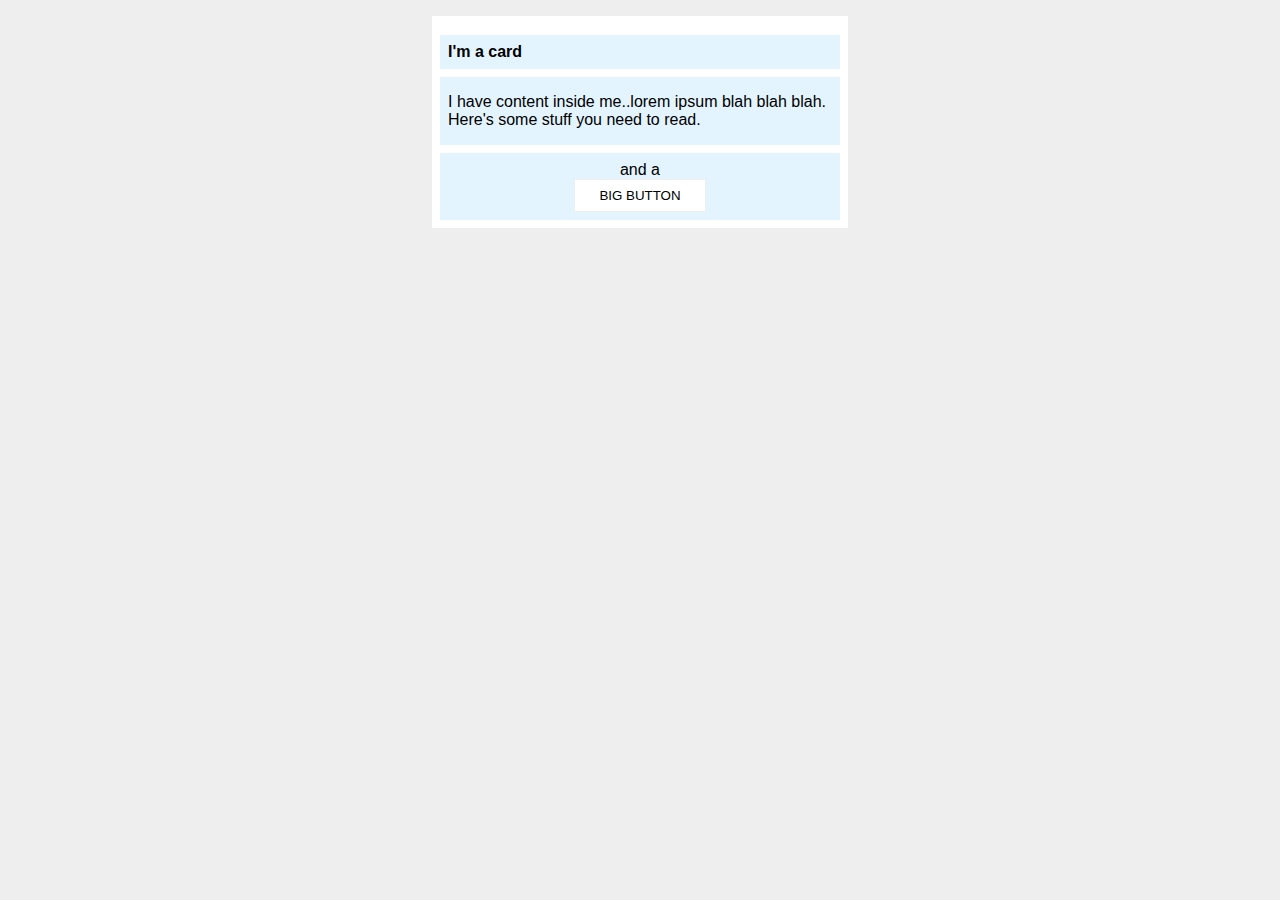
<file: foundations/block-and-inline/02-margin-and-padding-2/index.html>
<!DOCTYPE html>
<html lang="en">

<head>
  <meta charset="UTF-8">
  <meta http-equiv="X-UA-Compatible" content="IE=edge">
  <meta name="viewport" content="width=device-width, initial-scale=1.0">
  <title>Margin and Padding exercise 2</title>
  <link rel="stylesheet" href="style.css">
</head>

<body>
  <div class="card">
    <h1 class="title">I'm a card</h1>
    <div class="content">I have content inside me..lorem ipsum blah blah blah. Here's some stuff you need to read.</div>
    <div class="button-container">and a <button>BIG BUTTON</button></div>
  </div>
</body>

</html>
</file>
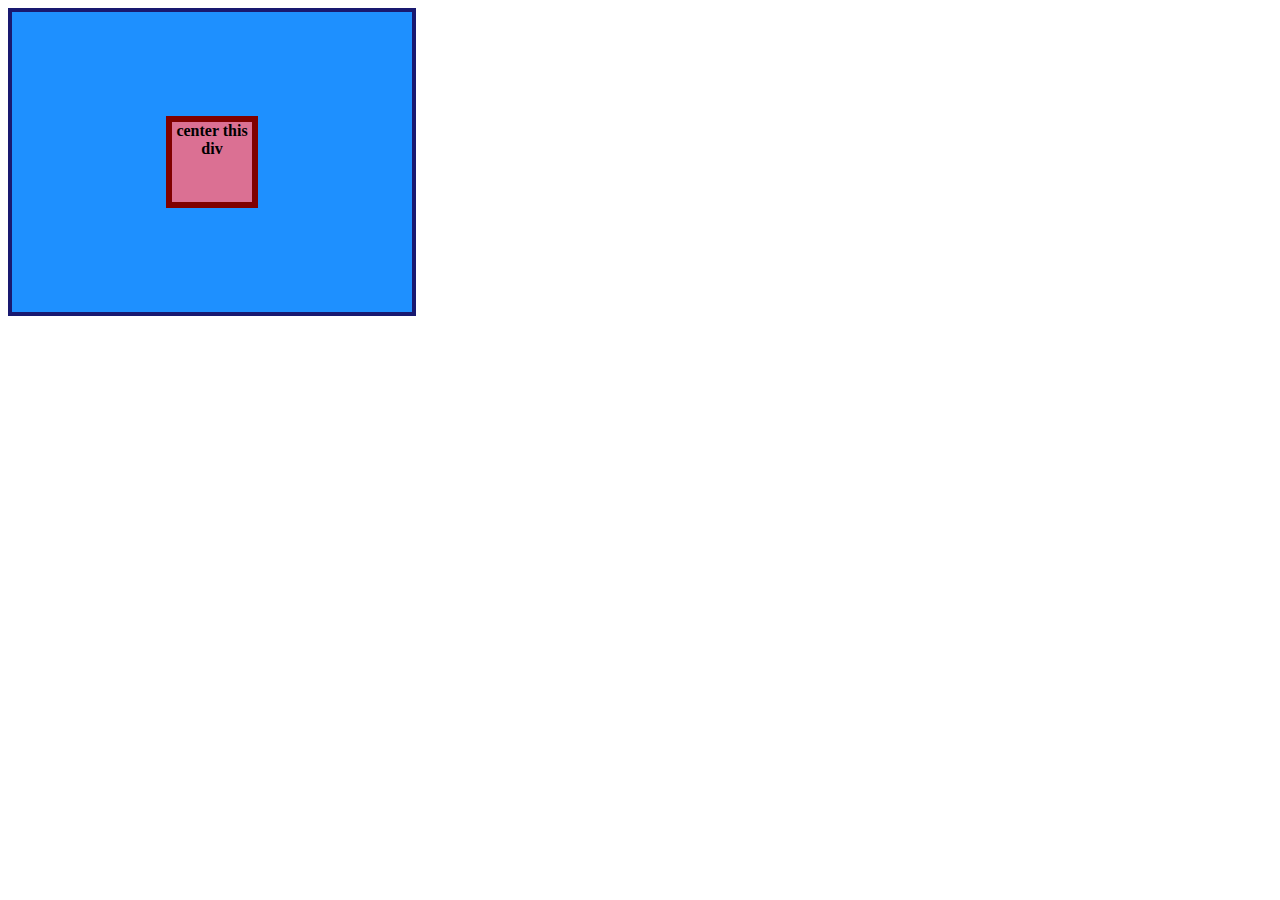
<file: foundations/flex/01-flex-center/index.html>
<!DOCTYPE html>
<html lang="en">

<head>
  <meta charset="UTF-8">
  <meta http-equiv="X-UA-Compatible" content="IE=edge">
  <meta name="viewport" content="width=device-width, initial-scale=1.0">
  <title>CENTER THIS DIV</title>
  <link rel="stylesheet" href="style.css">
</head>

<body>
  <div class="container">
    <div class="box">center this div</div>
  </div>
</body>

</html>
</file>
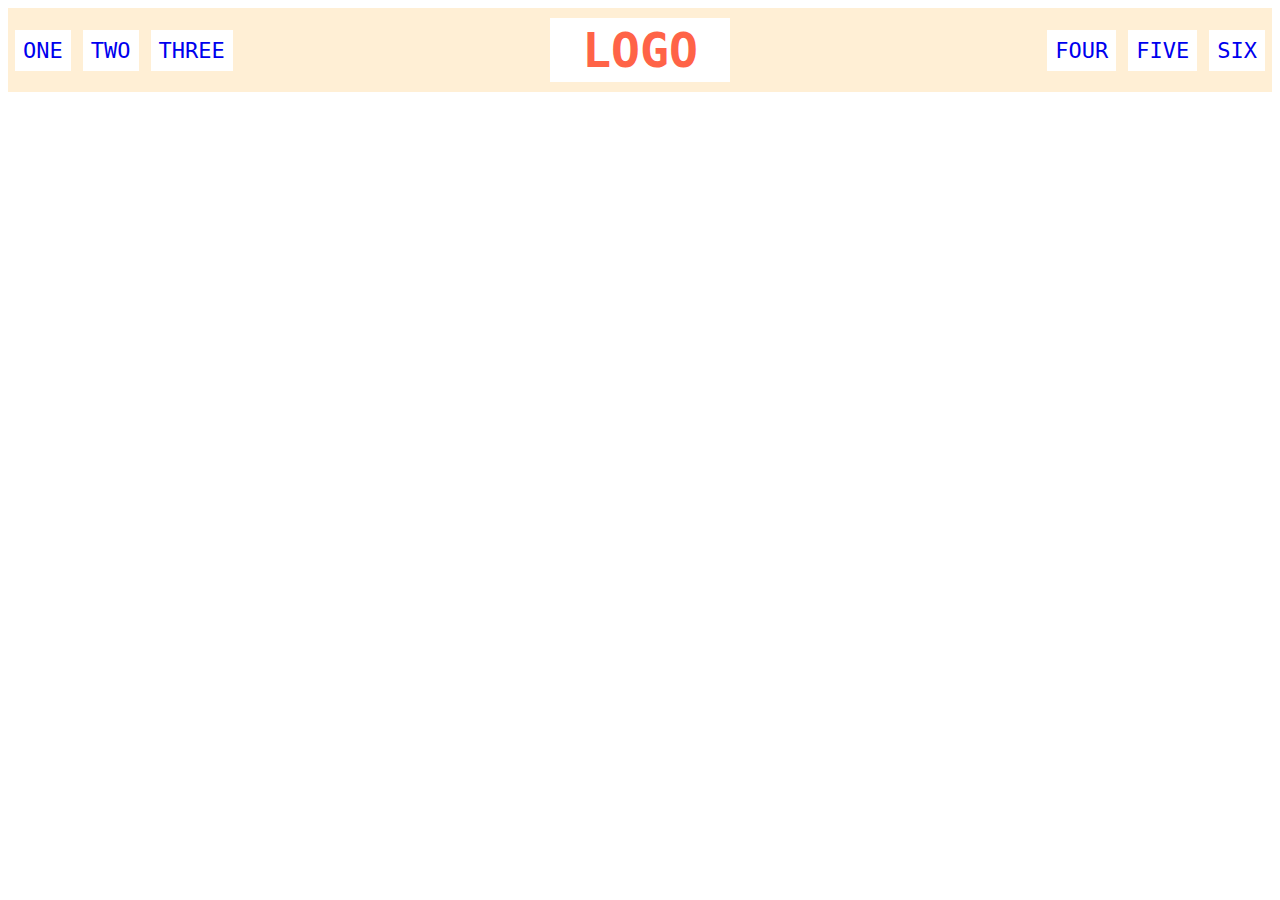
<file: foundations/flex/02-flex-header/index.html>
<!DOCTYPE html>
<html lang="en">

<head>
  <meta charset="UTF-8">
  <meta http-equiv="X-UA-Compatible" content="IE=edge">
  <meta name="viewport" content="width=device-width, initial-scale=1.0">
  <title>Flex Header</title>
  <link rel="stylesheet" href="style.css">
</head>

<body>
  <div class="header">
    <div class="left-links">
      <ul>
        <li><a href="#">ONE</a></li>
        <li><a href="#">TWO</a></li>
        <li><a href="#">THREE</a></li>
      </ul>
    </div>
    <div class="logo">LOGO</div>
    <div class="right-links">
      <ul>
        <li><a href="#">FOUR</a></li>
        <li><a href="#">FIVE</a></li>
        <li><a href="#">SIX</a></li>
      </ul>
    </div>
  </div>
</body>

</html>
</file>
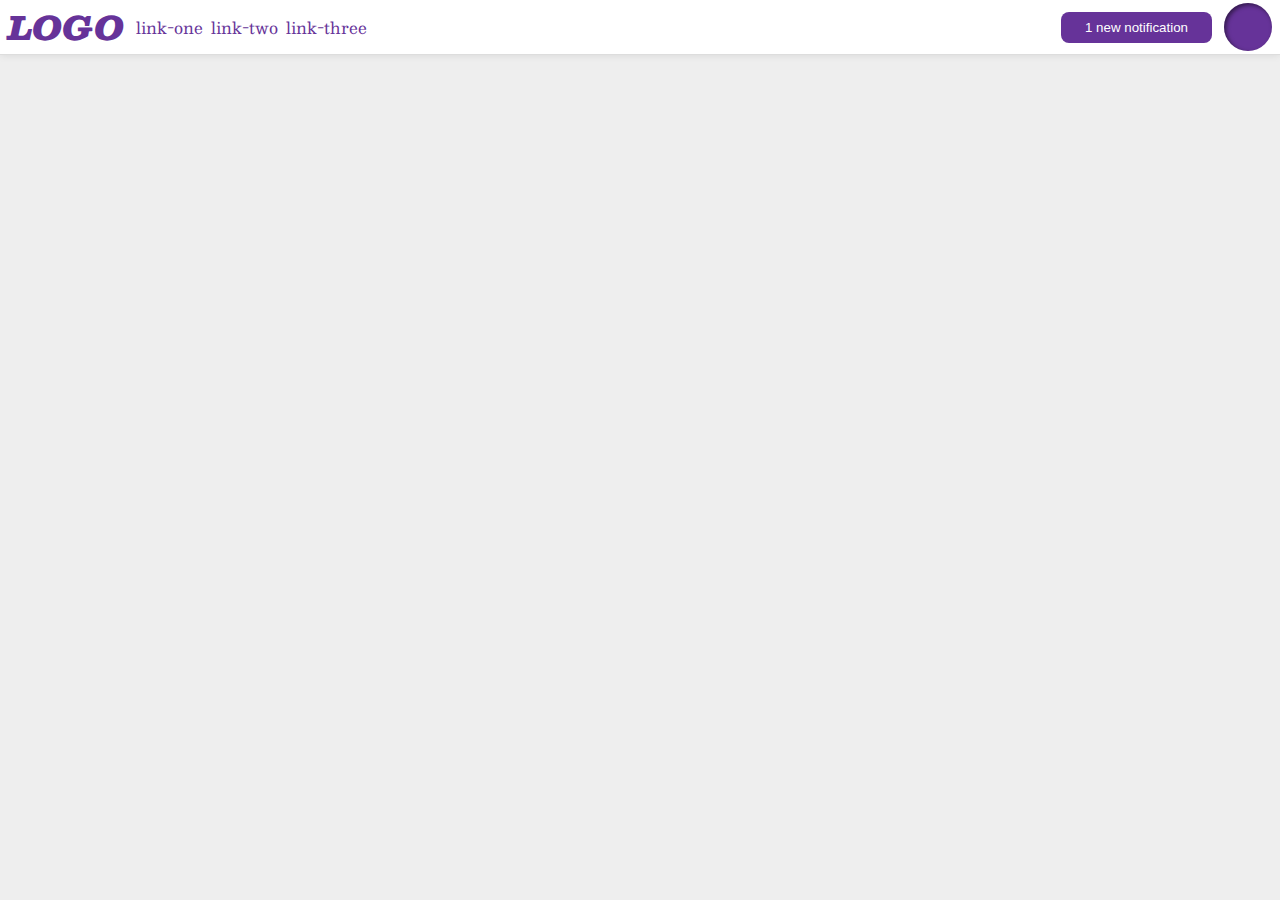
<file: foundations/flex/03-flex-header-2/index.html>
<!DOCTYPE html>
<html lang="en">

<head>
  <meta charset="UTF-8">
  <meta http-equiv="X-UA-Compatible" content="IE=edge">
  <meta name="viewport" content="width=device-width, initial-scale=1.0">
  <title>Flex Header 2</title>
  <link rel="stylesheet" href="style.css">
</head>

<body>
  <div class="header">
    <div class="logo">
      LOGO
    </div>
    <ul class="links">
      <li><a href="https://google.com">link-one</a></li>
      <li><a href="https://google.com">link-two</a></li>
      <li><a href="https://google.com">link-three</a></li>
    </ul>
    <button class="notifications">
      1 new notification
    </button>
    <div class="profile-image"></div>
  </div>
</body>

</html>
</file>
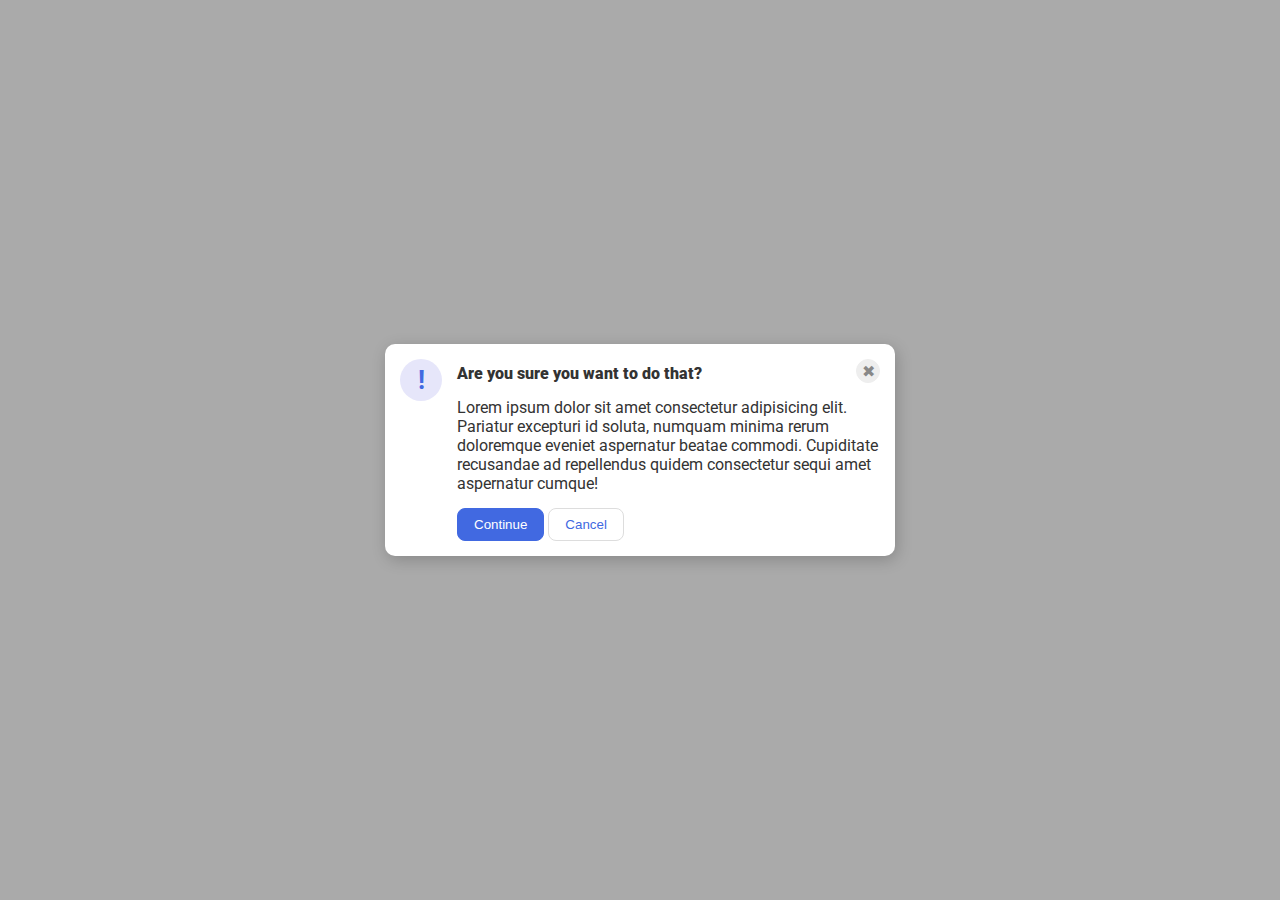
<file: foundations/flex/05-flex-modal/index.html>
<!DOCTYPE html>
<html lang="en">

<head>
  <meta charset="UTF-8">
  <meta http-equiv="X-UA-Compatible" content="IE=edge">
  <meta name="viewport" content="width=device-width, initial-scale=1.0">
  <link rel="stylesheet" href="style.css">
  <title>Modal</title>
</head>

<body>
  <div class="modal">
    <div class="icon">!</div>
    <div class="container">
      <div class="top-container">
        <div class="header">Are you sure you want to do that?</div>
        <button class="close-button">✖</button>
      </div>
      <div class="text">Lorem ipsum dolor sit amet consectetur adipisicing elit. Pariatur excepturi id soluta, numquam
        minima rerum doloremque eveniet aspernatur beatae commodi. Cupiditate recusandae ad repellendus quidem
        consectetur
        sequi amet aspernatur cumque!</div>
      <button class="continue">Continue</button>
      <button class="cancel">Cancel</button>
    </div>
  </div>
</body>

</html>
</file>
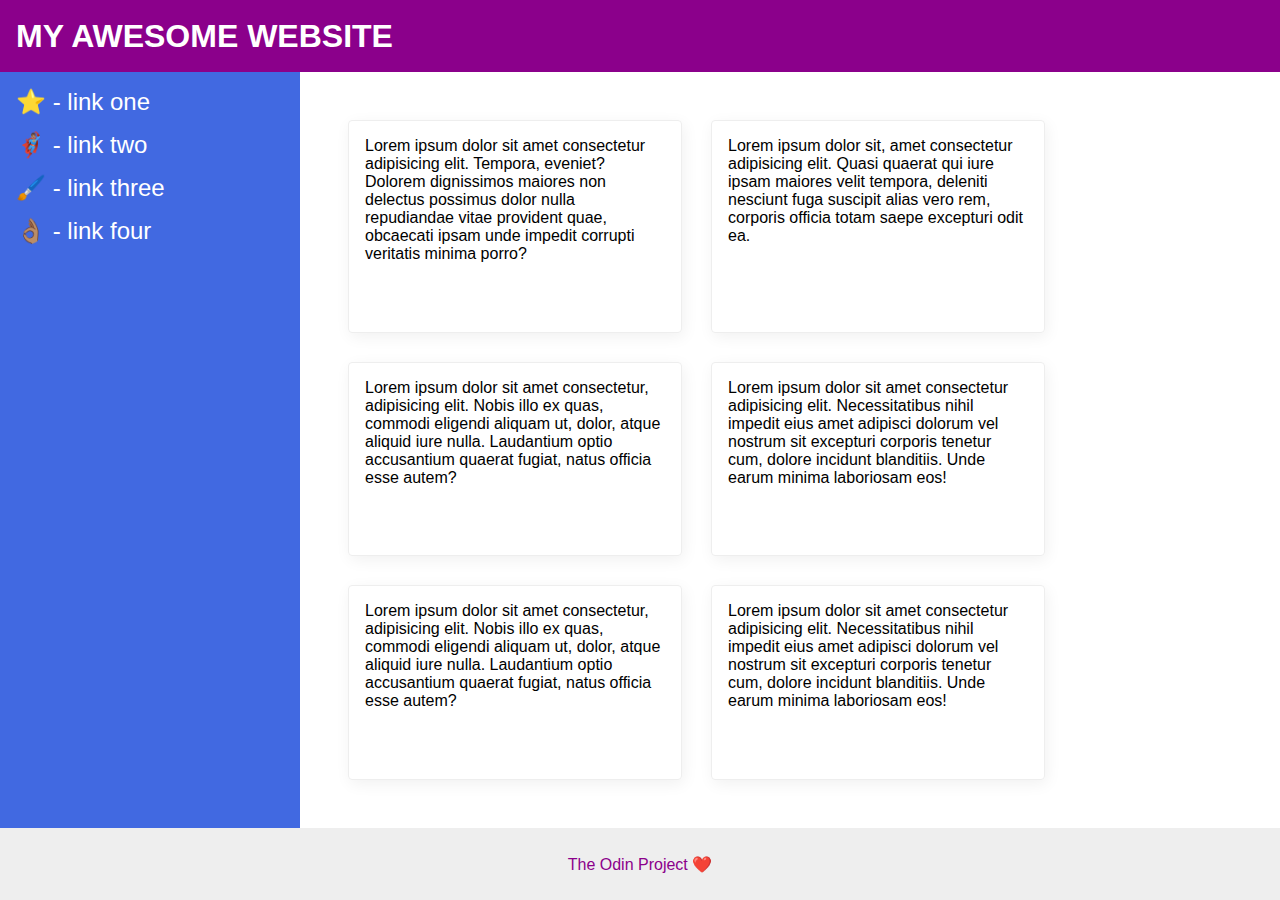
<file: foundations/flex/07-flex-layout-2/index.html>
<!DOCTYPE html>
<html lang="en">

<head>
  <meta charset="UTF-8">
  <meta http-equiv="X-UA-Compatible" content="IE=edge">
  <meta name="viewport" content="width=device-width, initial-scale=1.0">
  <title>The Holy Grail</title>
  <link rel="stylesheet" href="style.css">
</head>

<body>
  <div class="header">
    MY AWESOME WEBSITE
  </div>

  <div class="main-content-container">
    <div class="sidebar">
      <ul>
        <li><a href="#">⭐ - link one</a></li>
        <li><a href="#">🦸🏽‍♂️ - link two</a></li>
        <li><a href="#">🖌️ - link three</a></li>
        <li><a href="#">👌🏽 - link four</a></li>
      </ul>
    </div>

    <div class="cards-container">
      <div class="card">Lorem ipsum dolor sit amet consectetur adipisicing elit. Tempora, eveniet? Dolorem dignissimos
        maiores non delectus possimus dolor nulla repudiandae vitae provident quae, obcaecati ipsam unde impedit
        corrupti
        veritatis minima porro?</div>
      <div class="card">Lorem ipsum dolor sit, amet consectetur adipisicing elit. Quasi quaerat qui iure ipsam maiores
        velit tempora, deleniti nesciunt fuga suscipit alias vero rem, corporis officia totam saepe excepturi odit ea.
      </div>
      <div class="card">Lorem ipsum dolor sit amet consectetur, adipisicing elit. Nobis illo ex quas, commodi eligendi
        aliquam ut, dolor, atque aliquid iure nulla. Laudantium optio accusantium quaerat fugiat, natus officia esse
        autem?</div>
      <div class="card">Lorem ipsum dolor sit amet consectetur adipisicing elit. Necessitatibus nihil impedit eius amet
        adipisci dolorum vel nostrum sit excepturi corporis tenetur cum, dolore incidunt blanditiis. Unde earum minima
        laboriosam eos!</div>
      <div class="card">Lorem ipsum dolor sit amet consectetur, adipisicing elit. Nobis illo ex quas, commodi eligendi
        aliquam ut, dolor, atque aliquid iure nulla. Laudantium optio accusantium quaerat fugiat, natus officia esse
        autem?</div>
      <div class="card">Lorem ipsum dolor sit amet consectetur adipisicing elit. Necessitatibus nihil impedit eius amet
        adipisci dolorum vel nostrum sit excepturi corporis tenetur cum, dolore incidunt blanditiis. Unde earum minima
        laboriosam eos!</div>
    </div>
  </div>
  <div class="footer">
    The Odin Project ❤️
  </div>
</body>

</html>
</file>
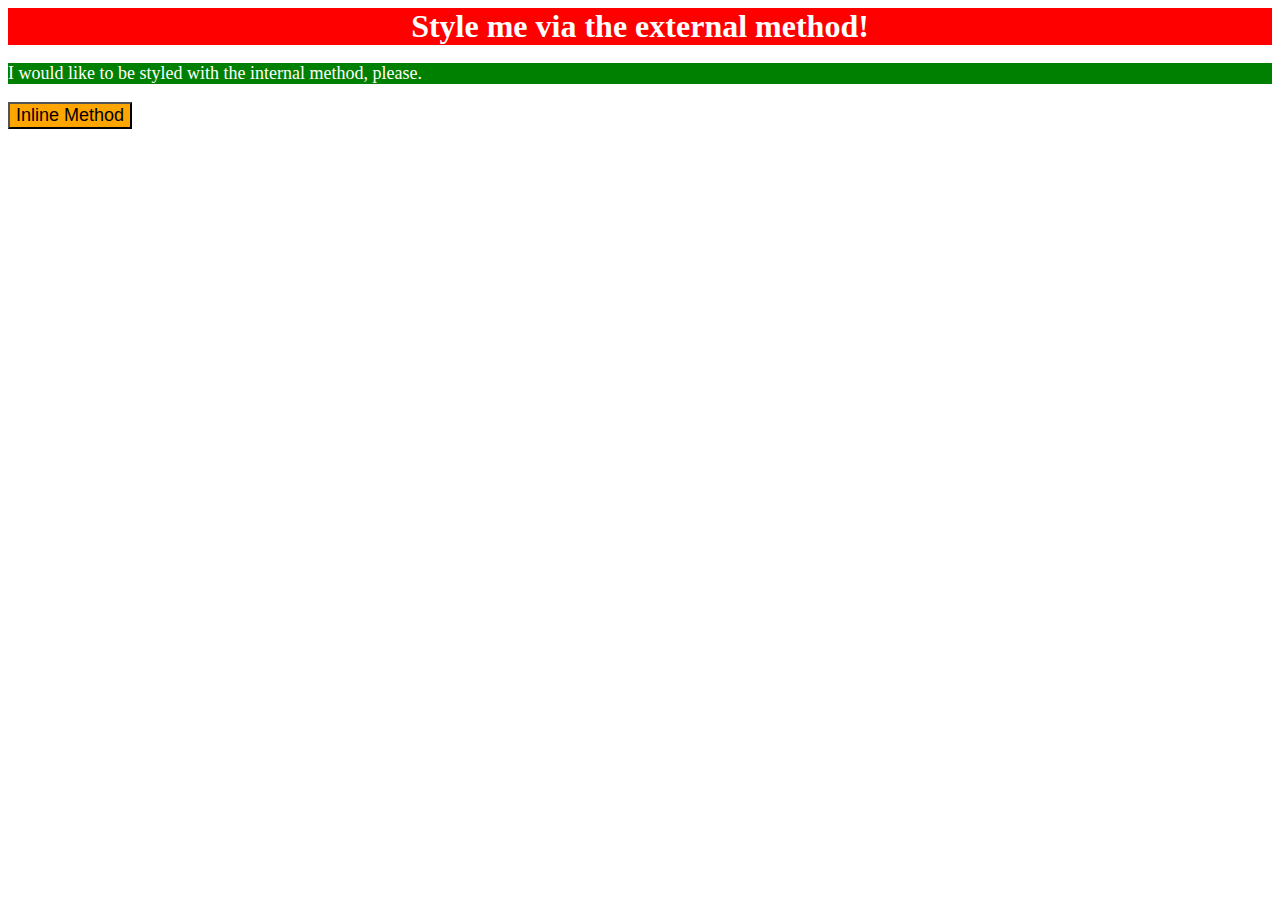
<file: foundations/intro-to-css/01-css-methods/index.html>
<!DOCTYPE html>
<html lang="en">

<head>
  <meta charset="UTF-8">
  <meta http-equiv="X-UA-Compatible" content="IE=edge">
  <meta name="viewport" content="width=device-width, initial-scale=1.0">
  <title>Methods for Adding CSS</title>
  <link rel="stylesheet" href="style.css">
  <style>
    p {
      background-color: green;
      color: white;
      font-size: 18px;
    }
  </style>
</head>

<body>
  <div>Style me via the external method!</div>
  <p>I would like to be styled with the internal method, please.</p>
  <button style=" background-color: orange;
    font-size: 18px;">Inline Method</button>
</body>

</html>
</file>
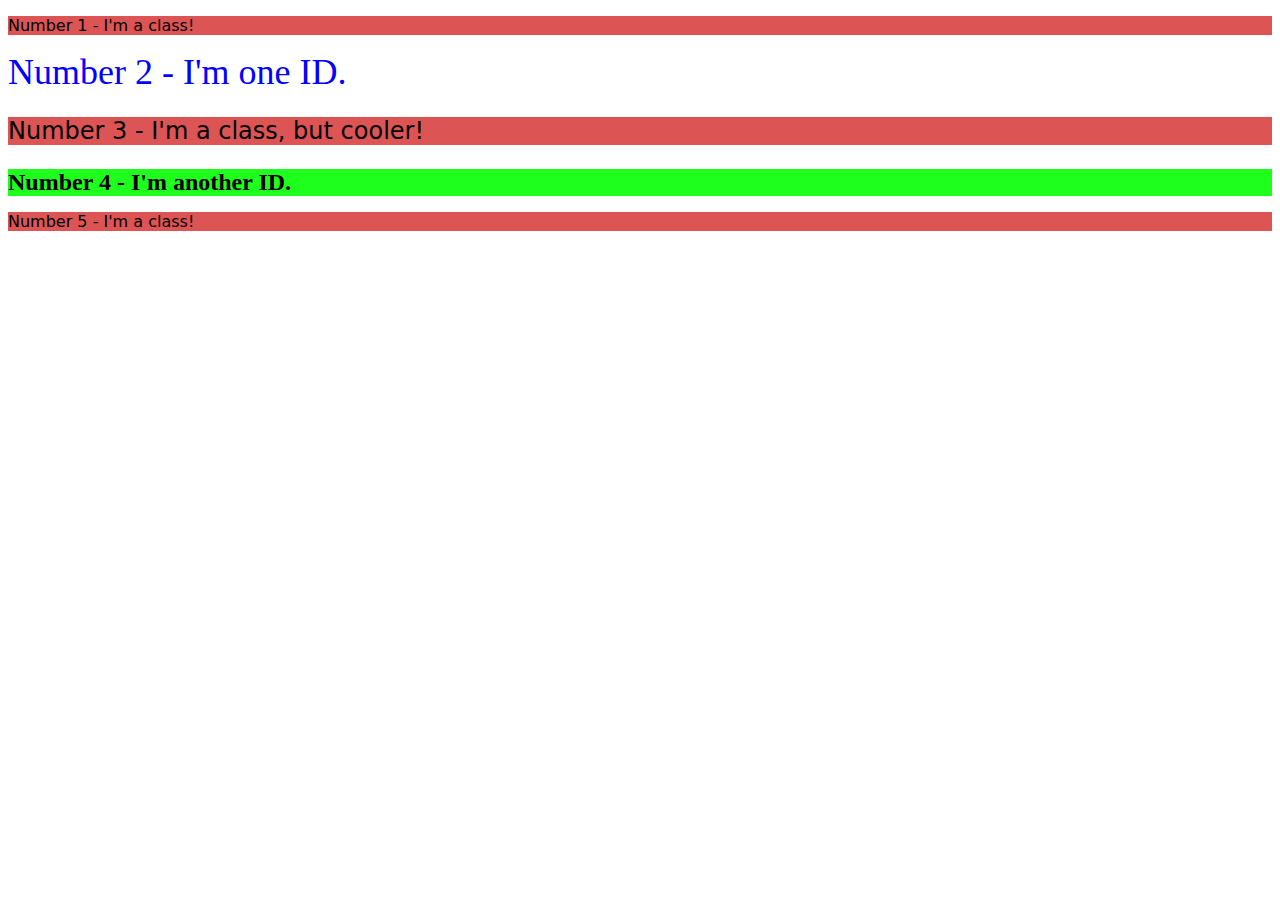
<file: foundations/intro-to-css/02-class-id-selectors/index.html>
<!DOCTYPE html>
<html lang="en">

<head>
  <meta charset="UTF-8">
  <meta http-equiv="X-UA-Compatible" content="IE=edge">
  <meta name="viewport" content="width=device-width, initial-scale=1.0">
  <title>Class and ID Selectors</title>
  <link rel="stylesheet" href="style.css">
</head>

<body>
  <p class="odd">Number 1 - I'm a class!</p>
  <div id="second">Number 2 - I'm one ID.</div>
  <p class="odd third">Number 3 - I'm a class, but cooler!</p>
  <div id="fourth">Number 4 - I'm another ID.</div>
  <p class="odd">Number 5 - I'm a class!</p>
</body>

</html>
</file>
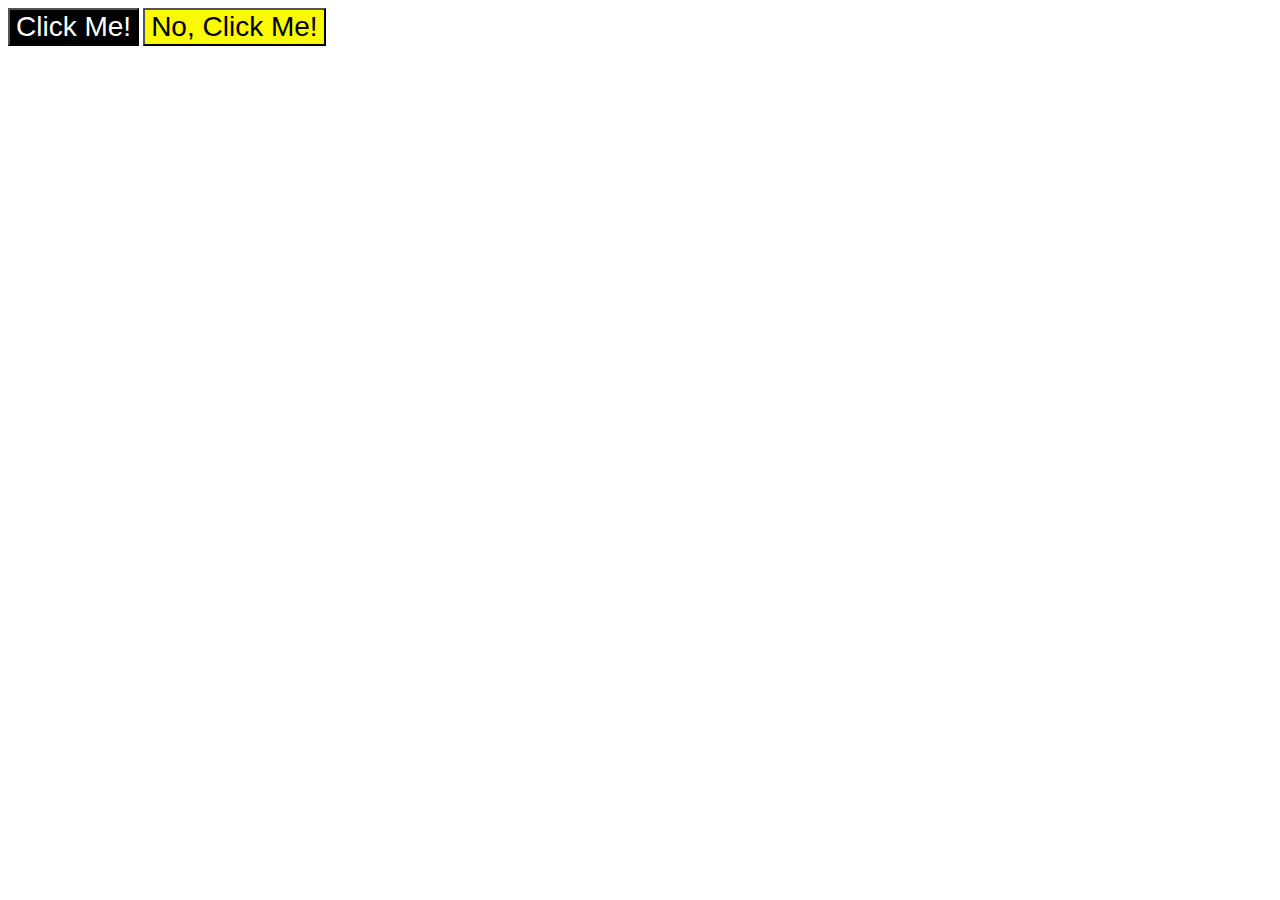
<file: foundations/intro-to-css/03-grouping-selectors/index.html>
<!DOCTYPE html>
<html lang="en">

<head>
  <meta charset="UTF-8">
  <meta http-equiv="X-UA-Compatible" content="IE=edge">
  <meta name="viewport" content="width=device-width, initial-scale=1.0">
  <title>Grouping Selectors</title>
  <link rel="stylesheet" href="style.css">
</head>

<body>
  <button class="btn1">Click Me!</button>
  <button class="btn2">No, Click Me!</button>
</body>

</html>
</file>
<file: foundations/block-and-inline/02-margin-and-padding-2/style.css>
body {
  background: #eee;
  font-family: sans-serif;
}

.card {
  width: 400px;
  background: #fff;
  margin: 16px auto;
  padding: 8px;
}

.title {
  background: #e3f4ff;
  margin-bottom: 8px;
  font-size: 16px;
  padding: 8px;
}

.content {
  background: #e3f4ff;
  margin-bottom: 8px;
  padding: 16px 8px;
}

.button-container {
  background: #e3f4ff;
  text-align: center;
  padding: 8px;
}

button {
  background: white;
  border: 1px solid #eee;
  display: block;
  margin: 0 auto;
  padding: 8px 24px;
}
</file>
<file: foundations/flex/01-flex-center/style.css>
.container {
  background: dodgerblue;
  border: 4px solid midnightblue;
  width: 400px;
  height: 300px;

  display: flex;
  justify-content: center;
  align-items: center;
}

.box {
  background: palevioletred;
  font-weight: bold;
  text-align: center;
  border: 6px solid maroon;
  width: 80px;
  height: 80px;


}
</file>
<file: foundations/flex/02-flex-header/style.css>
.header {
  font-family: monospace;
  background: papayawhip;

  display: flex;
  justify-content: space-between;
}

.logo {
  font-size: 48px;
  font-weight: 900;
  color: tomato;
  background: white;
  padding: 4px 32px;
  margin: 10px 0;

  display: flex;
  align-items: center;
}

ul {
  /* this removes the dots on the list items*/
  list-style-type: none;
}

a {
  font-size: 22px;
  background: white;
  padding: 8px;
  /* this removes the line under the links */
  text-decoration: none;
}

.left-links ul,
.right-links ul {
  display: flex;
  padding: 0;
  margin: 0 7px;
  gap: 12px;
  align-items: center;
}

.left-links,
.right-links {
  display: flex;
}
</file>
<file: foundations/flex/03-flex-header-2/style.css>
/* this is some magical font-importing.  
you'll learn about it later. */
@import url('https://fonts.googleapis.com/css2?family=Besley:ital,wght@0,400;1,900&display=swap');

body {
  margin: 0;
  background: #eee;
  font-family: Besley, serif;
}

.header {
  background: white;
  border-bottom: 1px solid #ddd;
  box-shadow: 0 0 8px rgba(0, 0, 0, .1);
  display: flex;
  align-items: center;
  padding: 0 8px;
  gap: 12px;
}

.profile-image {
  background: rebeccapurple;
  box-shadow: inset 2px 2px 4px rgba(0, 0, 0, .5);
  border-radius: 50%;
  width: 48px;
  height: 48px;
}

.logo {
  color: rebeccapurple;
  font-size: 32px;
  font-weight: 900;
  font-style: italic;
}

button {
  border: none;
  border-radius: 8px;
  background: rebeccapurple;
  color: white;
  padding: 8px 24px;
}

.links {
  display: flex;
  gap: 8px;
}



a {
  /* this removes the line under our links */
  text-decoration: none;
  color: rebeccapurple;
}

ul {
  list-style-type: none;
  padding: 0;
  margin: 0;
}

.notifications {
  margin-left: auto;
}
</file>
<file: foundations/flex/05-flex-modal/style.css>
@import url('https://fonts.googleapis.com/css2?family=Roboto:wght@400;700&display=swap');

html,
body {
  height: 100%;
}

body {
  font-family: Roboto, sans-serif;
  margin: 0;
  background: #aaa;
  color: #333;
  /* I'll give you this one for free lol */
  display: flex;
  align-items: center;
  justify-content: center;
}

.modal {
  background: white;
  width: 480px;
  border-radius: 10px;
  box-shadow: 2px 4px 16px rgba(0, 0, 0, .2);
}

.icon {
  color: royalblue;
  font-size: 26px;
  font-weight: 700;
  background: lavender;
  width: 42px;
  height: 42px;
  border-radius: 50%;
  display: flex;
  align-items: center;
  justify-content: center;
}

.close-button {
  background: #eee;
  border-radius: 50%;
  color: #888;
  font-weight: 400;
  font-size: 16px;
  height: 24px;
  width: 24px;
  display: flex;
  align-items: center;
  justify-content: center;
  border: 1px solid #eee;
  padding: 0;
}

button {
  cursor: pointer;
  padding: 8px 16px;
  border-radius: 8px;
}

button.continue {
  background: royalblue;
  border: 1px solid royalblue;
  color: white;
}

button.cancel {
  background: white;
  border: 1px solid #ddd;
  color: royalblue;
}



/*my solution*/
.modal {
  display: flex;
  gap: 15px;
  padding: 15px;
}

.top-container {
  display: flex;
  justify-content: space-between;
  align-items: flex-end;
}

.header {
  font-weight: 900;
}

.text {
  margin: 15px 0;
}

.icon {
  flex-shrink: 0;
}
</file>
<file: foundations/flex/07-flex-layout-2/style.css>
body {
  font-family: -apple-system, BlinkMacSystemFont, 'Segoe UI', Roboto, Oxygen, Ubuntu, Cantarell, 'Open Sans', 'Helvetica Neue', sans-serif;
  margin: 0;
  min-height: 100vh;
}

.header {
  height: 72px;
  background: darkmagenta;
  color: white;
}

.footer {
  height: 72px;
  background: #eee;
  color: darkmagenta;
}

.sidebar {
  width: 300px;
  background: royalblue;
  box-sizing: border-box;
}

.card {
  border: 1px solid #eee;
  box-shadow: 2px 4px 16px rgba(0, 0, 0, .06);
  border-radius: 4px;
}



/* my solution*/

body {
  display: flex;
  flex-direction: column;
}

.header {
  display: flex;
  align-items: center;
  font-size: 2em;
  padding-left: 16px;
  font-weight: 900;
}

.main-content-container {
  flex-grow: 1;
  display: flex;
}

.footer {
  display: flex;
  justify-content: center;
  align-items: center;
}

.sidebar {
  flex-shrink: 0;
  padding: 16px 0 0 16px;
}



.sidebar ul {
  list-style-type: none;
  padding: 0;
  margin: 0;
  display: flex;
  flex-direction: column;
  gap: 15px;
}

.sidebar a {
  text-decoration: none;
  color: #fff;
  font-size: 24px;
}

.cards-container {
  display: flex;
  flex-wrap: wrap;
  padding: 48px;
  gap: 29px;
}

.card {
  flex-basis: 300px;
  padding: 16px;
}
</file>
<file: foundations/intro-to-css/01-css-methods/style.css>
/* `div`: a red background, white text, a font size of 32px, center aligned, and bold
* `p`: a green background, white text, and a font size of 18px
* `button`: an orange background and a font size of 18px
*/
div {
    background-color: red;
    color: white;
    font-size: 32px;
    text-align: center;
    font-weight: bold;
}
</file>
<file: foundations/intro-to-css/02-class-id-selectors/style.css>
.odd {
    background-color: rgb(221, 84, 84);
    font-family: Verdana, "DejaVu Sans", sans-serif;
}

#second {
    color: rgb(0, 0, 255);
    font-size: 36px;
}

.third {
    font-size: 24px;
}

#fourth {
    background-color: rgb(30, 255, 30);
    font-size: 24px;
    font-weight: bold;
}
</file>
<file: foundations/intro-to-css/03-grouping-selectors/style.css>
.btn1,
.btn2 {
    font-size: 28px;
    font-family: Helvetica, "Times New Roman", sans-serif;
}

.btn1 {
    background-color: rgb(0, 0, 0);
    color: rgb(255, 255, 255);
}

.btn2 {
    background-color: rgb(250, 250, 0);
}
</file>
